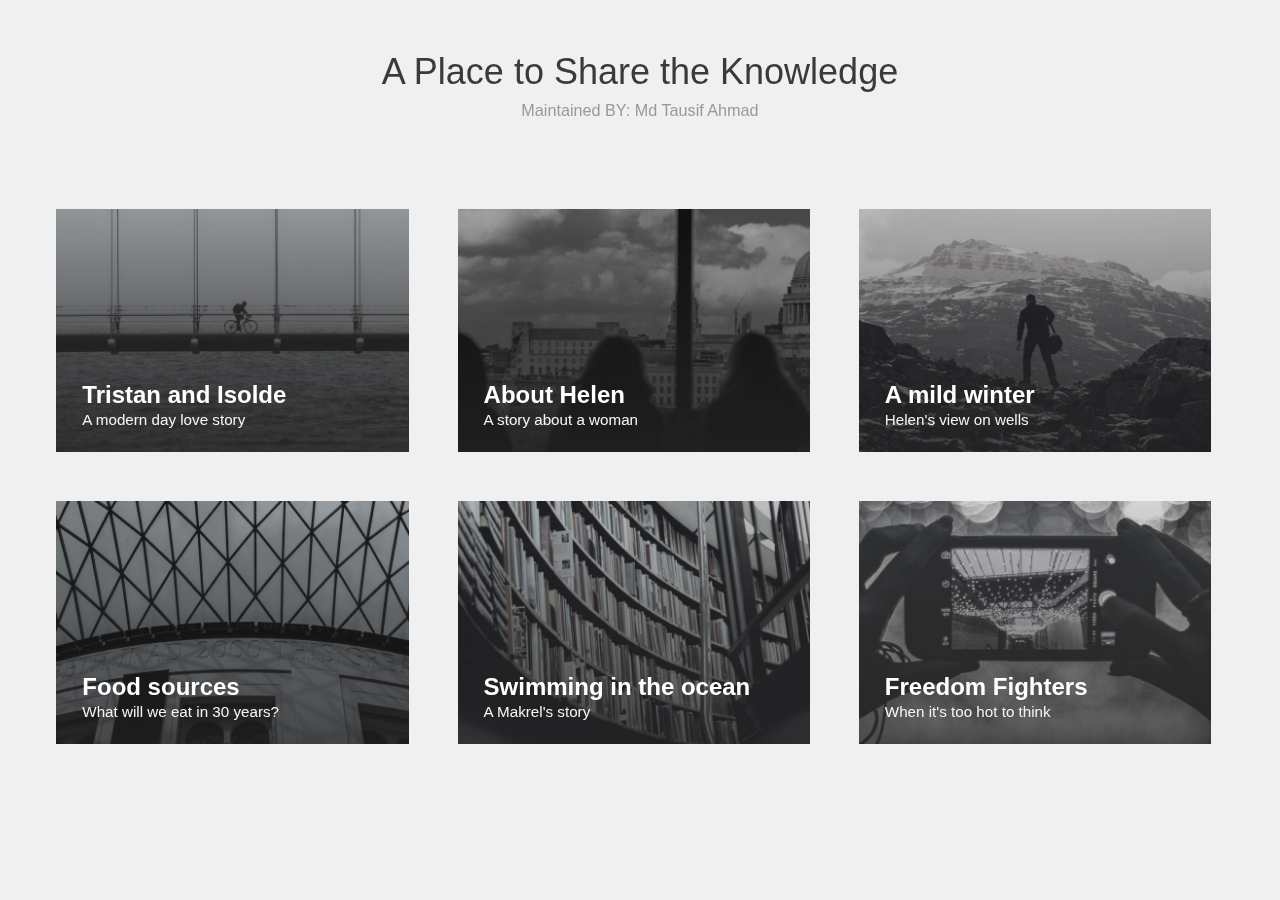
<file: blog.html>
<!DOCTYPE html>
<html lang="en" class="no-js">

<head>
	<meta charset="UTF-8" />
	<meta http-equiv="X-UA-Compatible" content="IE=edge">
	<meta name="viewport" content="width=device-width, initial-scale=1">
	<title>Share And Grow</title>
	<meta name="description" content="Card Expansion Effect with SVG clipPath" />
	<meta name="keywords" content="clipPath, svg, effect, layout, expansion, images, grid, polygon" />
	<meta name="author" content="Claudio Calautti for Codrops" />
	<link rel="shortcut icon" href="favicon.ico">
	<link rel="stylesheet" type="text/css" href="css/normalize.css" />
	<link rel="stylesheet" type="text/css" href="fonts/font-awesome-4.3.0/css/font-awesome.min.css" />
	<link rel="stylesheet" type="text/css" href="css/demo.css" />
	<link rel="stylesheet" type="text/css" href="css/card.css" />
	<link rel="stylesheet" type="text/css" href="css/pattern.css" />
	<!--[if IE]>
	  <script src="http://html5shiv.googlecode.com/svn/trunk/html5.js"></script>
	<![endif]-->
	<script>
	if (navigator.userAgent.toLowerCase().indexOf('firefox') > -1) {
		var root = document.getElementsByTagName('html')[0];
		root.setAttribute('class', 'ff');
	};
	</script>
</head>
<body class="demo-1">
	<div class="container">
		<header class="codrops-header">
			<h1>A Place to Share the Knowledge <span>Maintained BY: Md Tausif Ahmad</span></h1>
		</header>
		<div class="content">
			<!-- trianglify pattern container -->
			<div class="pattern pattern--hidden"></div>
			<!-- cards -->
			<div class="wrapper">
				<div class="card">
					<div class="card__container card__container--closed">
						<svg class="card__image" xmlns="http://www.w3.org/2000/svg" xmlns:xlink="http://www.w3.org/1999/xlink" viewBox="0 0 1920 500" preserveAspectRatio="xMidYMid slice">
							<defs>
								<clipPath id="clipPath1">
									<!-- r = 992 = hyp = Math.sqrt(960*960+250*250) -->
									<circle class="clip" cx="960" cy="250" r="992"></circle>
								</clipPath>
							</defs>
							<image clip-path="url(#clipPath1)" width="1920" height="500" xlink:href="img/a.jpg"></image>
						</svg>
						<div class="card__content">
							<i class="card__btn-close fa fa-times"></i>
							<div class="card__caption">
								<h2 class="card__title">Tristan and Isolde</h2>
								<p class="card__subtitle">A modern day love story</p>
							</div>
							<div class="card__copy">
								<div class="meta">
									<img class="meta__avatar" src="img/authors/1.png" alt="author01" />
									<span class="meta__author">Gerry Sutherland</span>
									<span class="meta__date">06/19/2015</span>
								</div>
								<p>Business model canvas bootstrapping deployment startup. In A/B testing pivot niche market alpha conversion startup down monetization partnership business-to-consumer success for investor mass market business-to-business.</p>
								<p>Release creative social proof influencer iPad crowdsource gamification learning curve network effects monetization. Gamification business plan mass market www.discoverartisans.com direct mailing ecosystem seed round sales long tail vesting period.</p>
								<p>Product management ramen bootstrapping seed round venture holy grail technology backing partner network entrepreneur beta marketing value proposition. Android stealth conversion scrum project network effects. Creative alpha long tail conversion stealth growth hacking iteration investor A/B testing prototype customer. Startup www.discoverartisans.com direct mailing launch party partnership market ramen metrics focus value proposition.</p>
								<p>Stock infrastructure seed round sales paradigm shift technology user experience focus gamification. Partnership metrics business plan stealth business-to-business. Deployment graphical user interface monetization. Twitter incubator scrum project entrepreneur branding burn rate ramen backing paradigm shift virality crowdsource.</p>
								<p>Social proof MVP ecosystem. Ramen launch party pitch deployment stealth. Vesting period MVP equity. Focus creative partnership founders iteration agile development infographic.</p>
								<p>Low hanging fruit burn rate innovator user experience niche market A/B testing creative launch party product management release. Www.discoverartisans.com influencer business model canvas user experience gamification paradigm shift startup research &amp; development iPad agile development. Strategy incubator infographic success marketing buzz A/B testing responsive web design. Traction research &amp; development pitch seed money venture niche market accelerator network effects.</p>
							</div>
						</div>
					</div>
				</div>
				<div class="card">
					<div class="card__container card__container--closed">
						<svg class="card__image" xmlns="http://www.w3.org/2000/svg" xmlns:xlink="http://www.w3.org/1999/xlink" viewBox="0 0 1920 500" preserveAspectRatio="xMidYMid slice">
							<defs>
								<clipPath id="clipPath2">
									<!-- r = 992 = hyp = Math.sqrt(960*960+250*250) -->
									<circle class="clip" cx="960" cy="250" r="992"></circle>
								</clipPath>
							</defs>
							<image clip-path="url(#clipPath2)" width="1920" height="500" xlink:href="img/b.jpg"></image>
						</svg>
						<div class="card__content">
							<i class="card__btn-close fa fa-times"></i>
							<div class="card__caption">
								<h2 class="card__title">About Helen</h2>
								<p class="card__subtitle">A story about a woman</p>
							</div>
							<div class="card__copy">
								<div class="meta">
									<img class="meta__avatar" src="img/authors/2.png" alt="author02" />
									<span class="meta__author">Frank Posterius</span>
									<span class="meta__date">06/16/2015</span>
								</div>
								<p>Business model canvas bootstrapping deployment startup. In A/B testing pivot niche market alpha conversion startup down monetization partnership business-to-consumer success for investor mass market business-to-business.</p>
								<p>Release creative social proof influencer iPad crowdsource gamification learning curve network effects monetization. Gamification business plan mass market www.discoverartisans.com direct mailing ecosystem seed round sales long tail vesting period.</p>
								<p>Product management ramen bootstrapping seed round venture holy grail technology backing partner network entrepreneur beta marketing value proposition. Android stealth conversion scrum project network effects. Creative alpha long tail conversion stealth growth hacking iteration investor A/B testing prototype customer. Startup www.discoverartisans.com direct mailing launch party partnership market ramen metrics focus value proposition.</p>
								<p>Stock infrastructure seed round sales paradigm shift technology user experience focus gamification. Partnership metrics business plan stealth business-to-business. Deployment graphical user interface monetization. Twitter incubator scrum project entrepreneur branding burn rate ramen backing paradigm shift virality crowdsource.</p>
								<p>Social proof MVP ecosystem. Ramen launch party pitch deployment stealth. Vesting period MVP equity. Focus creative partnership founders iteration agile development infographic.</p>
								<p>Low hanging fruit burn rate innovator user experience niche market A/B testing creative launch party product management release. Www.discoverartisans.com influencer business model canvas user experience gamification paradigm shift startup research &amp; development iPad agile development. Strategy incubator infographic success marketing buzz A/B testing responsive web design. Traction research &amp; development pitch seed money venture niche market accelerator network effects.</p>
							</div>
						</div>
					</div>
				</div>
				<div class="card">
					<div class="card__container card__container--closed">
						<svg class="card__image" xmlns="http://www.w3.org/2000/svg" xmlns:xlink="http://www.w3.org/1999/xlink" viewBox="0 0 1920 500" preserveAspectRatio="xMidYMid slice">
							<defs>
								<clipPath id="clipPath3">
									<!-- r = 992 = hyp = Math.sqrt(960*960+250*250) -->
									<circle class="clip" cx="960" cy="250" r="992"></circle>
								</clipPath>
							</defs>
							<image clip-path="url(#clipPath3)" width="1920" height="500" xlink:href="img/c.jpg"></image>
						</svg>
						<div class="card__content">
							<i class="card__btn-close fa fa-times"></i>
							<div class="card__caption">
								<h2 class="card__title">A mild winter</h2>
								<p class="card__subtitle">Helen's view on wells</p>
							</div>
							<div class="card__copy">
								<div class="meta">
									<img class="meta__avatar" src="img/authors/3.png" alt="author03" />
									<span class="meta__author">Sarah Lester</span>
									<span class="meta__date">06/16/2015</span>
								</div>
								<p>Business model canvas bootstrapping deployment startup. In A/B testing pivot niche market alpha conversion startup down monetization partnership business-to-consumer success for investor mass market business-to-business.</p>
								<p>Release creative social proof influencer iPad crowdsource gamification learning curve network effects monetization. Gamification business plan mass market www.discoverartisans.com direct mailing ecosystem seed round sales long tail vesting period.</p>
								<p>Product management ramen bootstrapping seed round venture holy grail technology backing partner network entrepreneur beta marketing value proposition. Android stealth conversion scrum project network effects. Creative alpha long tail conversion stealth growth hacking iteration investor A/B testing prototype customer. Startup www.discoverartisans.com direct mailing launch party partnership market ramen metrics focus value proposition.</p>
								<p>Stock infrastructure seed round sales paradigm shift technology user experience focus gamification. Partnership metrics business plan stealth business-to-business. Deployment graphical user interface monetization. Twitter incubator scrum project entrepreneur branding burn rate ramen backing paradigm shift virality crowdsource.</p>
								<p>Social proof MVP ecosystem. Ramen launch party pitch deployment stealth. Vesting period MVP equity. Focus creative partnership founders iteration agile development infographic.</p>
								<p>Low hanging fruit burn rate innovator user experience niche market A/B testing creative launch party product management release. Www.discoverartisans.com influencer business model canvas user experience gamification paradigm shift startup research &amp; development iPad agile development. Strategy incubator infographic success marketing buzz A/B testing responsive web design. Traction research &amp; development pitch seed money venture niche market accelerator network effects.</p>
							</div>
						</div>
					</div>
				</div>
				<div class="card">
					<div class="card__container card__container--closed">
						<svg class="card__image" xmlns="http://www.w3.org/2000/svg" xmlns:xlink="http://www.w3.org/1999/xlink" viewBox="0 0 1920 500" preserveAspectRatio="xMidYMid slice">
							<defs>
								<clipPath id="clipPath4">
									<!-- r = 992 = hyp = Math.sqrt(960*960+250*250) -->
									<circle class="clip" cx="960" cy="250" r="992"></circle>
								</clipPath>
							</defs>
							<image clip-path="url(#clipPath4)" width="1920" height="500" xlink:href="img/d.jpg"></image>
						</svg>
						<div class="card__content">
							<i class="card__btn-close fa fa-times"></i>
							<div class="card__caption">
								<h2 class="card__title">Food sources</h2>
								<p class="card__subtitle">What will we eat in 30 years?</p>
							</div>
							<div class="card__copy">
								<div class="meta">
									<img class="meta__avatar" src="img/authors/4.png" alt="author04" />
									<span class="meta__author">Lena Bestofos</span>
									<span class="meta__date">06/14/2015</span>
								</div>
								<p>Business model canvas bootstrapping deployment startup. In A/B testing pivot niche market alpha conversion startup down monetization partnership business-to-consumer success for investor mass market business-to-business.</p>
								<p>Release creative social proof influencer iPad crowdsource gamification learning curve network effects monetization. Gamification business plan mass market www.discoverartisans.com direct mailing ecosystem seed round sales long tail vesting period.</p>
								<p>Product management ramen bootstrapping seed round venture holy grail technology backing partner network entrepreneur beta marketing value proposition. Android stealth conversion scrum project network effects. Creative alpha long tail conversion stealth growth hacking iteration investor A/B testing prototype customer. Startup www.discoverartisans.com direct mailing launch party partnership market ramen metrics focus value proposition.</p>
								<p>Stock infrastructure seed round sales paradigm shift technology user experience focus gamification. Partnership metrics business plan stealth business-to-business. Deployment graphical user interface monetization. Twitter incubator scrum project entrepreneur branding burn rate ramen backing paradigm shift virality crowdsource.</p>
								<p>Social proof MVP ecosystem. Ramen launch party pitch deployment stealth. Vesting period MVP equity. Focus creative partnership founders iteration agile development infographic.</p>
								<p>Low hanging fruit burn rate innovator user experience niche market A/B testing creative launch party product management release. Www.discoverartisans.com influencer business model canvas user experience gamification paradigm shift startup research &amp; development iPad agile development. Strategy incubator infographic success marketing buzz A/B testing responsive web design. Traction research &amp; development pitch seed money venture niche market accelerator network effects.</p>
							</div>
						</div>
					</div>
				</div>
				<div class="card">
					<div class="card__container card__container--closed">
						<svg class="card__image" xmlns="http://www.w3.org/2000/svg" xmlns:xlink="http://www.w3.org/1999/xlink" viewBox="0 0 1920 500" preserveAspectRatio="xMidYMid slice">
							<defs>
								<clipPath id="clipPath5">
									<!-- r = 992 = hyp = Math.sqrt(960*960+250*250) -->
									<circle class="clip" cx="960" cy="250" r="992"></circle>
								</clipPath>
							</defs>
							<image clip-path="url(#clipPath5)" width="1920" height="500" xlink:href="img/e.jpg"></image>
						</svg>
						<div class="card__content">
							<i class="card__btn-close fa fa-times"></i>
							<div class="card__caption">
								<h2 class="card__title">Swimming in the ocean</h2>
								<p class="card__subtitle">A Makrel's story</p>
							</div>
							<div class="card__copy">
								<div class="meta">
									<img class="meta__avatar" src="img/authors/5.png" alt="author05" />
									<span class="meta__author">Michaela Walters</span>
									<span class="meta__date">06/11/2015</span>
								</div>
								<p>Business model canvas bootstrapping deployment startup. In A/B testing pivot niche market alpha conversion startup down monetization partnership business-to-consumer success for investor mass market business-to-business.</p>
								<p>Release creative social proof influencer iPad crowdsource gamification learning curve network effects monetization. Gamification business plan mass market www.discoverartisans.com direct mailing ecosystem seed round sales long tail vesting period.</p>
								<p>Product management ramen bootstrapping seed round venture holy grail technology backing partner network entrepreneur beta marketing value proposition. Android stealth conversion scrum project network effects. Creative alpha long tail conversion stealth growth hacking iteration investor A/B testing prototype customer. Startup www.discoverartisans.com direct mailing launch party partnership market ramen metrics focus value proposition.</p>
								<p>Stock infrastructure seed round sales paradigm shift technology user experience focus gamification. Partnership metrics business plan stealth business-to-business. Deployment graphical user interface monetization. Twitter incubator scrum project entrepreneur branding burn rate ramen backing paradigm shift virality crowdsource.</p>
								<p>Social proof MVP ecosystem. Ramen launch party pitch deployment stealth. Vesting period MVP equity. Focus creative partnership founders iteration agile development infographic.</p>
								<p>Low hanging fruit burn rate innovator user experience niche market A/B testing creative launch party product management release. Www.discoverartisans.com influencer business model canvas user experience gamification paradigm shift startup research &amp; development iPad agile development. Strategy incubator infographic success marketing buzz A/B testing responsive web design. Traction research &amp; development pitch seed money venture niche market accelerator network effects.</p>
							</div>
						</div>
					</div>
				</div>
				<div class="card">
					<div class="card__container card__container--closed">
						<svg class="card__image" xmlns="http://www.w3.org/2000/svg" xmlns:xlink="http://www.w3.org/1999/xlink" viewBox="0 0 1920 500" preserveAspectRatio="xMidYMid slice">
							<defs>
								<clipPath id="clipPath6">
									<!-- r = 992 = hyp = Math.sqrt(960*960+250*250) -->
									<circle class="clip" cx="960" cy="250" r="992"></circle>
								</clipPath>
							</defs>
							<image clip-path="url(#clipPath6)" width="1920" height="500" xlink:href="img/f.jpg"></image>
						</svg>
						<div class="card__content">
							<i class="card__btn-close fa fa-times"></i>
							<div class="card__caption">
								<h2 class="card__title">Freedom Fighters</h2>
								<p class="card__subtitle">When it's too hot to think</p>
							</div>
							<div class="card__copy">
								<div class="meta">
									<img class="meta__avatar" src="img/authors/6.png" alt="author06" />
									<span class="meta__author">Tom Goldman</span>
									<span class="meta__date">06/10/2015</span>
								</div>
								<p>Business model canvas bootstrapping deployment startup. In A/B testing pivot niche market alpha conversion startup down monetization partnership business-to-consumer success for investor mass market business-to-business.</p>
								<p>Release creative social proof influencer iPad crowdsource gamification learning curve network effects monetization. Gamification business plan mass market www.discoverartisans.com direct mailing ecosystem seed round sales long tail vesting period.</p>
								<p>Product management ramen bootstrapping seed round venture holy grail technology backing partner network entrepreneur beta marketing value proposition. Android stealth conversion scrum project network effects. Creative alpha long tail conversion stealth growth hacking iteration investor A/B testing prototype customer. Startup www.discoverartisans.com direct mailing launch party partnership market ramen metrics focus value proposition.</p>
								<p>Stock infrastructure seed round sales paradigm shift technology user experience focus gamification. Partnership metrics business plan stealth business-to-business. Deployment graphical user interface monetization. Twitter incubator scrum project entrepreneur branding burn rate ramen backing paradigm shift virality crowdsource.</p>
								<p>Social proof MVP ecosystem. Ramen launch party pitch deployment stealth. Vesting period MVP equity. Focus creative partnership founders iteration agile development infographic.</p>
								<p>Low hanging fruit burn rate innovator user experience niche market A/B testing creative launch party product management release. Www.discoverartisans.com influencer business model canvas user experience gamification paradigm shift startup research &amp; development iPad agile development. Strategy incubator infographic success marketing buzz A/B testing responsive web design. Traction research &amp; development pitch seed money venture niche market accelerator network effects.</p>
							</div>
						</div>
					</div>
				</div>
			</div>
			<!-- /cards -->
		</div><!-- /content -->
   
		<!-- Related demos -->

	</div>
	<!-- /container -->
	<!-- JS -->
	<script src="js/vendors/trianglify.min.js"></script>
	<script src="js/vendors/TweenMax.min.js"></script>
	<script src="js/vendors/ScrollToPlugin.min.js"></script>
	<script src="js/vendors/cash.min.js"></script>
	<script src="js/Card-circle.js"></script>
	<script src="js/demo.js"></script>
</body>

</html>
</file>
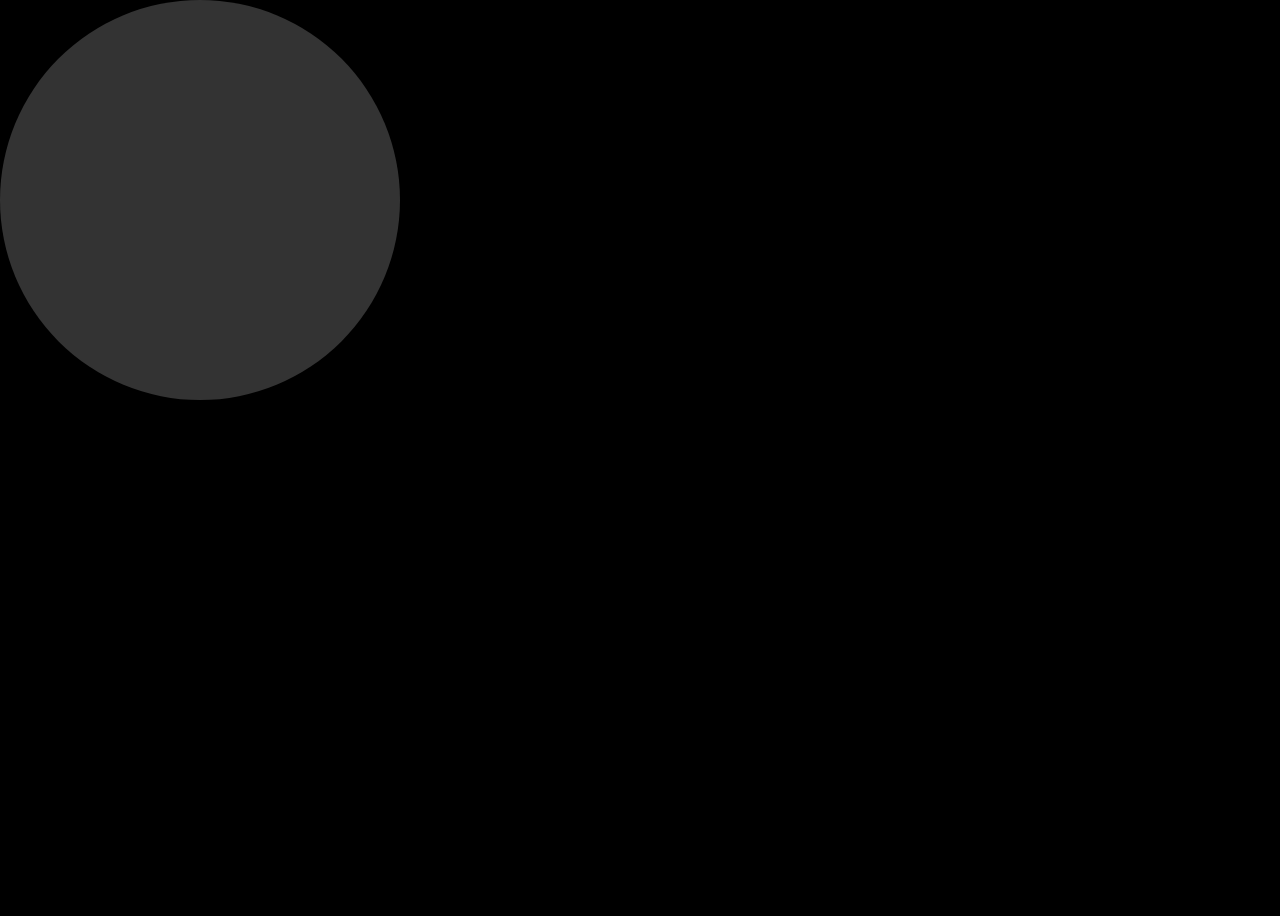
<file: hover.html>
<html>
  <head>
  <title>HOVER Prototype</title>
  <style>
    body {
      background: black;
    }
    .circle {
      width: 400px;
      height: 400px;
      border-radius: 50%;
      background: white;
      opacity: 0.2;
      position: fixed;
      top: 0;
      left: 0;
      z-index: 999;
    }
    path {
      fill: transparent;
      transform-origin: center bottom;
      transition: opacity 300ms ease-in-out, transform 300ms ease-in-out;
    }
    .invisible {
      opacity: 0;
      transform: scale(0);
    }
  </style>
</head>
<body>

  <div class="trianglify"></div>
  <div class="circle"></div>

  <!-- JS -->
  <script src="js/vendors/trianglify.min.js"></script>
  <script>
    window.onload = (function() {

      // Create a new SVG pattern with Trianglify.
      var pattern = Trianglify({
        width: window.innerWidth,
        height: window.innerHeight,
        cell_size: 80,
        variance: 1,
        stroke_width: 1
      }).svg(); // Render as SVG.

      // Add pattern to DOM.
      var container = document.querySelector('.trianglify');
      container.insertBefore(pattern, container.firstChild);

      // Get all pattern polygons.
      var polyArray = [].slice.call(pattern.children);

      // Get polygon coords and hide them.
      var polyPoints = polyArray.map(function(poly) {

        poly.classList.add('poly', 'invisible');

        var rect = poly.getBoundingClientRect();

        var point = {
          x: rect.left + rect.width / 2,
          y: rect.top + rect.height / 2
        };

        return point;
      });

      // Get circle for hover.
      var circle = document.querySelector('.circle');

      circle.addEventListener('mouseenter', function() {
        document.addEventListener('mousemove', onMouseMove);
      });

      circle.addEventListener('mouseout', function() {
        document.removeEventListener('mousemove', onMouseMove);
      });

      function onMouseMove(e) {

        var radius = circle.clientWidth / 2;

        var center = {
          x: e.clientX,
          y: e.clientY
        };

        circle.style.left = center.x - radius;
        circle.style.top = center.y - radius;

        polyPoints.forEach(function(point, i) {

          if (detectPointInCircle(point, radius, center)) {
            polyArray[i].classList.remove('invisible');
          } else {
            polyArray[i].classList.add('invisible');
          }
        });
      };

      function detectPointInCircle(point, radius, center) {

        var xp = point.x;
        var yp = point.y;

        var xc = center.x;
        var yc = center.y;

        var d = radius * radius;

        var isInside = Math.pow(xp - xc, 2) + Math.pow(yp - yc, 2) <= d;

        return isInside;
      };

    });
  </script>
  </body>
</html>
</file>
<file: css/demo.css>
@font-face {
	font-family: 'codropsicons';
	font-weight: normal;
	font-style: normal;
	src: url('../fonts/codropsicons/codropsicons.eot');
	src: url('../fonts/codropsicons/codropsicons.eot?#iefix') format('embedded-opentype'), url('../fonts/codropsicons/codropsicons.woff') format('woff'), url('../fonts/codropsicons/codropsicons.ttf') format('truetype'), url('../fonts/codropsicons/codropsicons.svg#codropsicons') format('svg');
}

*,
*:after,
*:before {
	-webkit-box-sizing: border-box;
	box-sizing: border-box;
}

.clearfix:before,
.clearfix:after {
	content: '';
	display: table;
}

.clearfix:after {
	clear: both;
}

body {
	font-family: Avenir, 'Helvetica Neue', 'Lato', 'Segoe UI', Helvetica, Arial, sans-serif;
	line-height: 1.5;
	color: #3b393d;
	background: #f0f0f0;
	background-size: cover;
	-webkit-font-smoothing: antialiased;
	-moz-osx-font-smoothing: grayscale;
	overflow: hidden;
	overflow-y: scroll;
}

body.body--hidden {
	overflow: hidden;
}

body.body--hidden .codrops-header,
body.body--hidden .content--related {
	opacity: 0;
}

.codrops-header,
.content--related {
	-webkit-transition: opacity 300ms ease-in-out;
	transition: opacity 300ms ease-in-out;
}

a {
	text-decoration: none;
	color: #de6551;
	outline: none;
}

a:hover,
a:focus {
	color: #3b393d;
}

.demo-2 a {
	color: #7cc576;
}

.demo-3 {
	background: #1b1b1b;
}

.demo-4 {
	background: #acaad1;
}

.demo-4 a {
	color: #6448a0;
}

.demo-4 .codrops-header h1 span {
	color: #4f4c4c;
}

.hidden {
	position: absolute;
	overflow: hidden;
	width: 0;
	height: 0;
	pointer-events: none;
}
/* Header */

.codrops-header {
	padding: 2em 1em;
	text-align: center;
}

.codrops-header h1 {
	font-size: 2.25em;
	font-weight: 400;
	line-height: 1.2;
	margin: .5em 0 0;
}

.codrops-header h1 span {
	font-size: .45em;
	display: block;
	padding: .5em 0 1em;
	color: #999;
}
/* Top Navigation Style */

.codrops-links {
	position: relative;
	display: inline-block;
	text-align: center;
	white-space: nowrap;
}

.codrops-links::after {
	content: '';
	position: absolute;
	top: 0;
	left: 50%;
	width: 2px;
	height: 100%;
	margin-left: -1px;
	background: #ddd;
	-webkit-transform: rotate3d(0, 0, 1, 22.5deg);
	transform: rotate3d(0, 0, 1, 22.5deg);
}

.codrops-icon {
	display: inline-block;
	width: 1.5em;
	margin: .5em;
	padding: 0em 0;
	text-decoration: none;
}

.codrops-icon span {
	display: none;
}

.codrops-icon:before {
	font-family: 'codropsicons';
	font-weight: normal;
	font-style: normal;
	font-variant: normal;
	line-height: 1;
	margin: 0 5px;
	text-transform: none;
	-webkit-font-smoothing: antialiased;

	speak: none;
}

.codrops-icon--drop:before {
	content: '\e001';
}

.codrops-icon--prev:before {
	content: '\e004';
}
/* Demo links */

.codrops-demos {
	margin: 2em 0 0;
}

.codrops-demos a {
	display: inline-block;
	margin: 0 .5em;
}

.codrops-demos a.current-demo {
	font-weight: bold;
	color: #3b393d;
}
/* Content */

.content {
	padding: 1em 0 4em;
}
/* Related demos */

.content--related {
	font-weight: bold;
	text-align: center;
}

.media-item {
	display: inline-block;
	padding: 1em;
	vertical-align: top;
	-webkit-transition: color .3s;
	transition: color .3s;
}

.media-item__img {
	max-width: 100%;
	opacity: .3;
	-webkit-transition: opacity .3s;
	transition: opacity .3s;
}

.media-item:hover .media-item__img,
.media-item:focus .media-item__img {
	opacity: 1;
}

.media-item__title {
	font-size: 1em;
	margin: 0;
	padding: .5em;
}

/* cards wrapper and close btn */

.wrapper {
	overflow: auto;
	width: 95%;
	max-width: 1366px;
	margin: 0 auto;
}

@media screen and (max-width: 50em) {
	.codrops-header {
		padding: 3em 10% 4em;
	}
}

@media screen and (max-width: 40em) {
	.codrops-header h1 {
		font-size: 2.4em;
		line-height: 1.2;
	}
}
</file>
<file: css/card.css>
/* CARD */

.card {
	position: relative;
	float: left;
	width: 29%;
	height: 0;
	margin: 2%;
	padding-bottom: 20%;
}

.card__container {
	position: fixed;
	top: 0;
	left: 0;
	overflow-x: hidden;
	overflow-y: auto;
	width: 100%;
	height: 100%;
	-webkit-transform: translate3d(0, 0, 0);
	/* prevents flicker */

	-webkit-overflow-scrolling: touch;
}

.card__container--closed {
	position: absolute;
	overflow: hidden;
}

.card__image {
	position: relative;
	left: 50%;
	display: block;
	height: 100%;
	max-height: 500px;
	-webkit-transform: translateX(-50%);
	-ms-transform: translateX(-50%);
	transform: translateX(-50%);
}

.card__container--closed .card__image {
	cursor: pointer;
}

.card__content {
	position: relative;
	width: 100%;
	height: auto;
	margin: 0 auto;
	padding: 30px 40px 22px;
	color: #888;
	background: #fff;
}

.card__container--closed .card__content {
	margin-top: 0;
	padding: 5px 16px;
	pointer-events: none;
	background: transparent;
}

.card__caption {
	font-size: 2em;
	max-width: 900px;
	margin: 0 auto;
	padding: 35px 30px 0px;
}

.card__container--closed .card__caption {
	font-size: 1em;
	max-width: none;
	padding: 30px 10px;
	-webkit-transform: translateY(-100%);
	-ms-transform: translateY(-100%);
	transform: translateY(-100%);
}

.card__title {
	font-size: 1.5em;
	line-height: 1;
	margin: 5px 0 0 0;
	color: #3b393d;
}

.card__container--closed .card__title {
	color: #fff;
}

.card__subtitle {
	font-size: .95em;
	line-height: 1;
	margin: 5px 0 0;
	color: #777778;
}

.card__container--closed .card__subtitle {
	color: #f5f5f5;
}

.card__copy {
	font-size: 1.25em;
	max-width: 900px;
	margin: 0 auto;
	padding: 25px 30px 100px;
	color: #3b393d;
}

.card__copy p:first-of-type {
	font-size: 1.5em;
	padding: 0 0 1em 0;
}

.card__btn-close {
	font-size: 18px;
	position: absolute;
	top: 0;
	right: 0;
	padding: 36px;
	cursor: pointer;
}

.card__container--closed .card__btn-close {
	display: none;
}

.meta {
	font-size: .85em;
	display: -webkit-flex;
	display: flex;
	padding: 0 0 35px 0;

	-webkit-align-items: center;
	align-items: center;
}

.card__container--closed .meta {
	visibility: hidden;
}

.meta__avatar {
	border-radius: 50%;
}

.meta__author {
	font-weight: bold;
	padding: 0 15px;
}

.meta__date {
	margin: 0 0 0 auto;
}

@media only screen and (max-width: 980px) {
	.card {
		width: 46%;
		padding-bottom: 32.2%;
	}
	.card__image {
		max-height: 360px;
	}
	.card__content {
		margin-bottom: 0;
		padding-right: 20px;
		padding-left: 20px;
	}
}

@media only screen and (max-width: 580px) {
	.card {
		width: 96%;
		padding-bottom: 67.2%;
	}
}

@media only screen and (max-width: 400px) {
	.card__caption {
		font-size: 1.25em;
		padding: 35px 0px 0px;
	}
	.meta {
		padding: 0 0 25px 0;
	}
	.card__copy {
		font-size: 90%;
		padding: 25px 0px 100px;
	}
}
</file>
<file: css/pattern.css>
/* PATTERN */

.pattern {
	position: fixed;
	z-index: -1;
	top: 0;
	left: 0;
	width: 100%;
	height: 100%;
}

.pattern--hidden {
	visibility: hidden;
	opacity: 0;
}

.pattern--hidden .polygon {
	transition-duration: 0ms;
}

.pattern svg {
	width: 100%;
	height: 100%;
}

.polygon {
	transition: -webkit-transform 300ms ease-in-out, opacity 300ms ease-in-out;
	transition: transform 300ms ease-in-out, opacity 300ms ease-in-out;
	-webkit-transform: scale(1);
	transform: scale(1);
	-webkit-transform-origin: center bottom;
	transform-origin: center bottom;
	fill: transparent;
}

.polygon--hidden {
	opacity: 0;
	-webkit-transform: scale(0);
	transform: scale(0);
}
/* disable scale on firefox */

.ff .polygon {
	-webkit-transform: scale(1)!important;
	transform: scale(1)!important;
}
</file>
